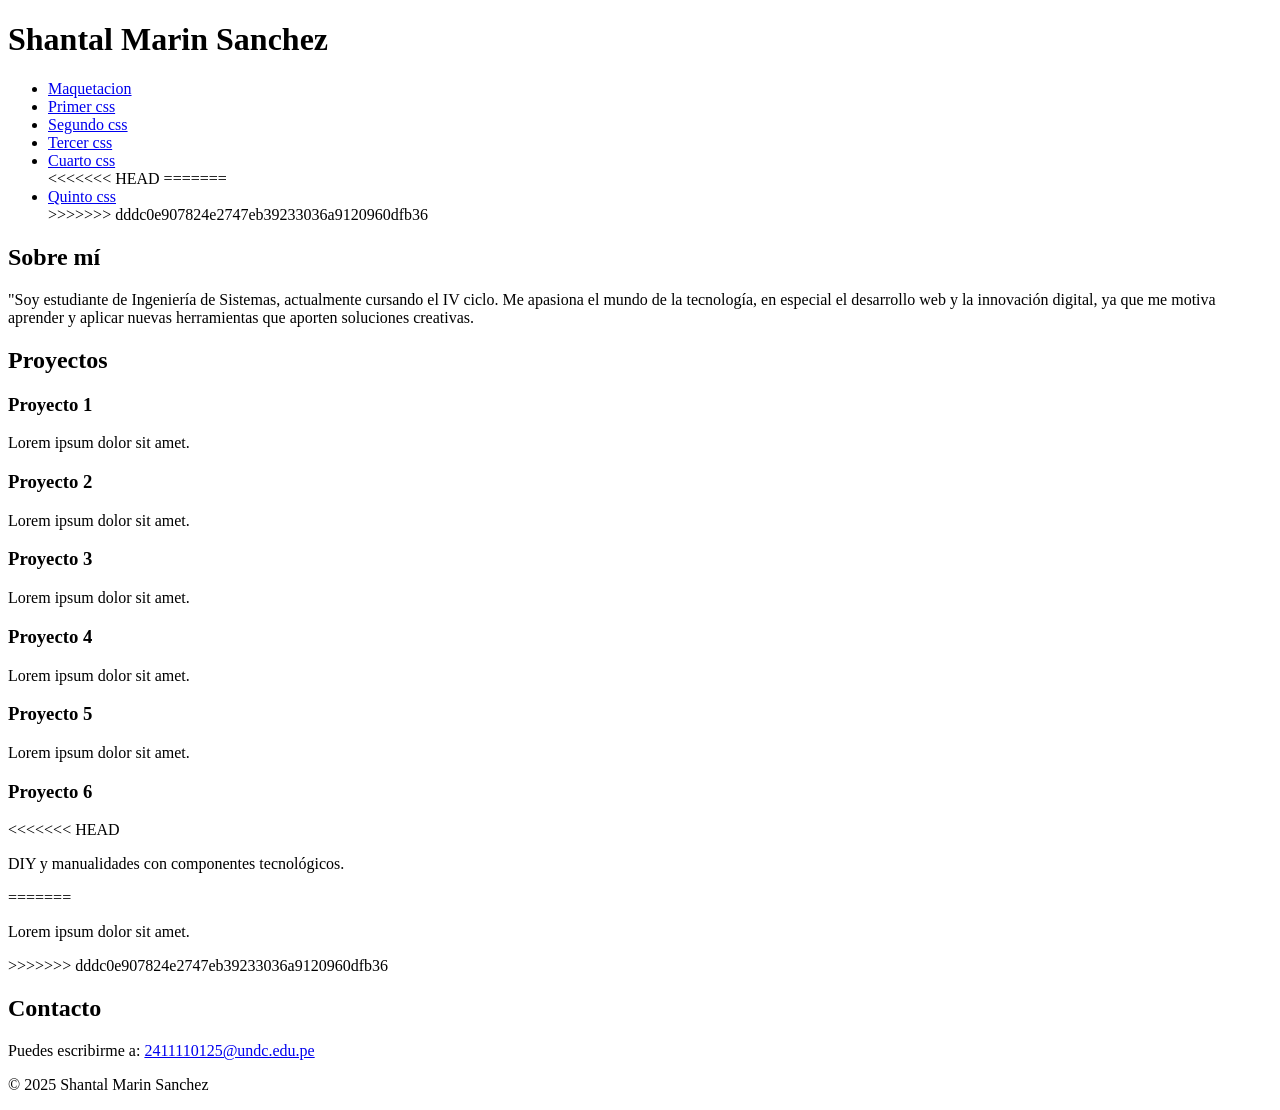
<file: index.html>
<!DOCTYPE html>
<html lang="en">
<head>
    <meta charset="UTF-8">
    <meta name="viewport" content="width=device-width, initial-scale=1.0">
    <title>Document</title>
</head>
<body>
    <header>
        <h1>Shantal Marin Sanchez</h1>
            <nav>
                <ul>
                    <li><a href="index.html">Maquetacion</a></li>
                    <li><a href="Pag1.html">Primer css</a></li>
                    <li><a href="Pag2.html">Segundo css </a></li>
                    <li><a href="Pag3.html">Tercer css</a></li>
                    <li><a href="Pag4.html">Cuarto css</a></li>
<<<<<<< HEAD
=======
                    <li><a href="Pag5.html">Quinto css</a></li>
>>>>>>> dddc0e907824e2747eb39233036a9120960dfb36
                </ul>
            </nav>
    </header>

    <section id="sobre-mi">
        <h2>Sobre mí</h2>
            <p>"Soy estudiante de Ingeniería de Sistemas, actualmente cursando el IV ciclo. Me apasiona el mundo de la tecnología, en especial el desarrollo web y la innovación digital, ya que me motiva aprender y aplicar nuevas herramientas que aporten soluciones creativas.</p>
    </section>

    <section id="proyectos">
        <h2>Proyectos</h2>
            <article>
                <h3>Proyecto 1</h3>
                    <p>Lorem ipsum dolor sit amet.</p>
            </article>

            <article>
                <h3>Proyecto 2</h3>
                    <p>Lorem ipsum dolor sit amet.</p>
            </article>

            <article>
                <h3>Proyecto 3</h3>
                    <p>Lorem ipsum dolor sit amet.</p>
            </article>

            <article>
                <h3>Proyecto 4</h3>
                    <p>Lorem ipsum dolor sit amet.</p>
            </article>

            <article>
                <h3>Proyecto 5</h3>
                    <p>Lorem ipsum dolor sit amet.</p>
            </article>

            <article>
                <h3>Proyecto 6</h3>
<<<<<<< HEAD
                    <p>DIY y manualidades con componentes tecnológicos.</p>
=======
                    <p>Lorem ipsum dolor sit amet.</p>
>>>>>>> dddc0e907824e2747eb39233036a9120960dfb36
            </article>
    </section>

    <section id="contacto">
        <h2>Contacto</h2>
            <p>Puedes escribirme a: <a href="mailto:2411110125@undc.edu.pe">2411110125@undc.edu.pe</a></p>
    </section>
    
    <footer>
        <p>&copy; 2025 Shantal Marin Sanchez</p>
    </footer>

</body>
</html>
</file>
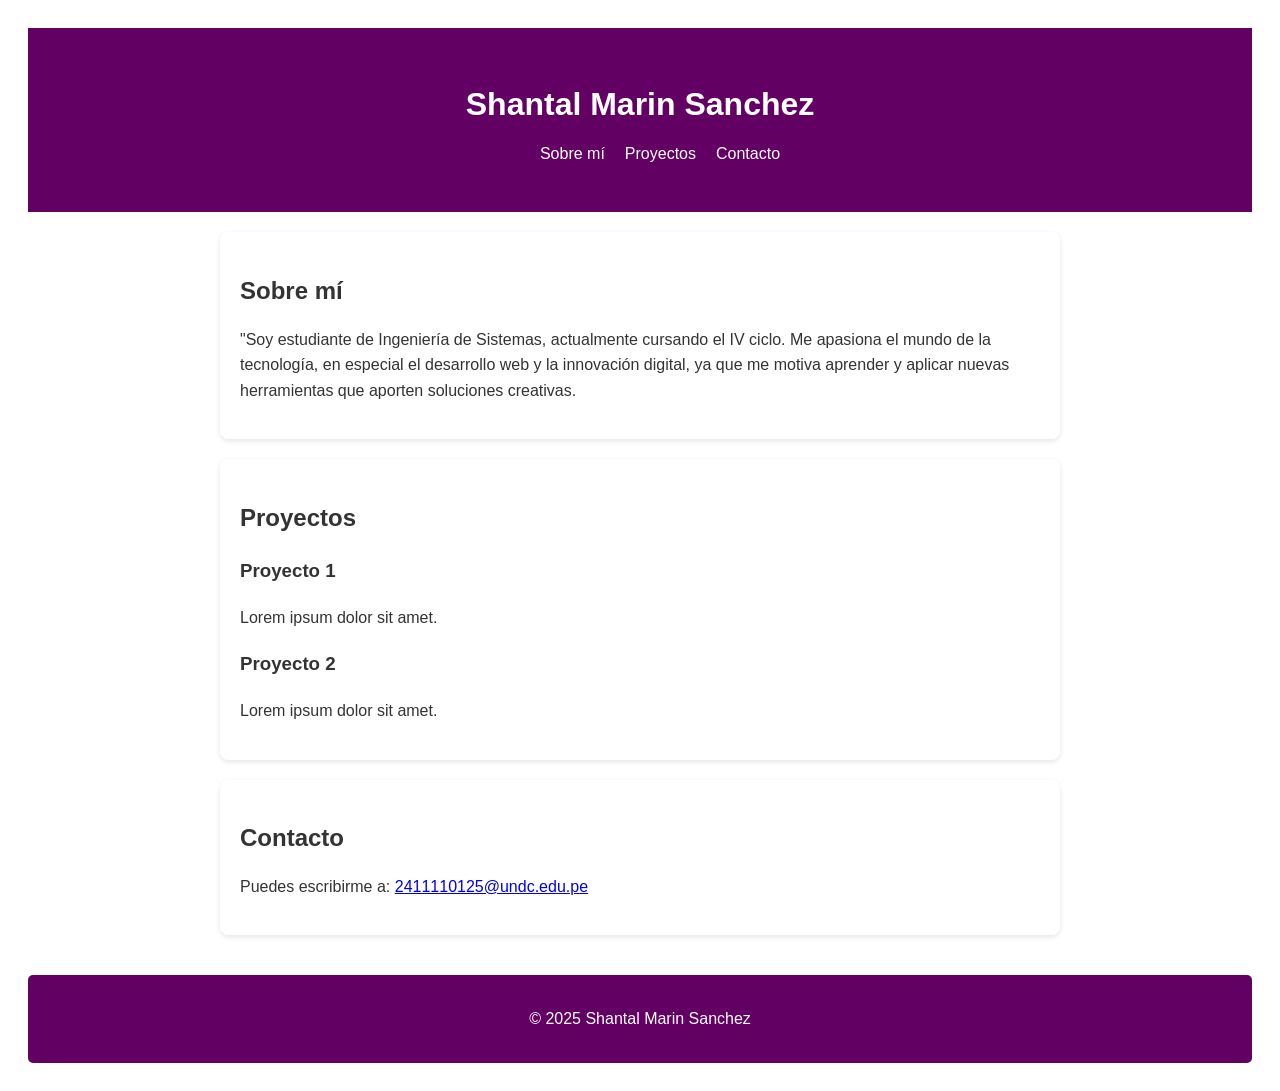
<file: HTML25/index.html>
<!DOCTYPE html>
<html lang="en">
<head>
    <meta charset="UTF-8">
    <meta name="viewport" content="width=device-width, initial-scale=1.0">
    <title>Document</title>
    <link rel="stylesheet" href="css.css">
</head>
<body>

    <header>
        <h1>Shantal Marin Sanchez</h1>
        <nav>
            <ul>
            <li><a href="sobre-mi">Sobre mí</a></li>
            <li><a href="proyectos">Proyectos</a></li>
            <li><a href="contacto">Contacto</a></li>
            </ul>
        </nav>
    </header>
    <section id="sobre-mi">
        <h2>Sobre mí</h2>
        <p>"Soy estudiante de Ingeniería de Sistemas, actualmente cursando el IV ciclo. Me apasiona el mundo de la tecnología, en especial el desarrollo web y la innovación digital, ya que me motiva aprender y aplicar nuevas herramientas que aporten soluciones creativas.</p>
    </section>
    <section id="proyectos">
        <h2>Proyectos</h2>
        <article>
            <h3>Proyecto 1</h3>
            <p>Lorem ipsum dolor sit amet.</p>
        </article>
        <article>
            <h3>Proyecto 2</h3>
            <p>Lorem ipsum dolor sit amet.</p>
        </article>
    </section>

    <section id="contacto">
        <h2>Contacto</h2>
        <p>Puedes escribirme a: <a href="mailto:2411110125@undc.edu.pe">2411110125@undc.edu.pe</a></p>
    </section>
    
    <footer>
        <p>&copy; 2025 Shantal Marin Sanchez</p>
    </footer>

</body>
</html>
</file>
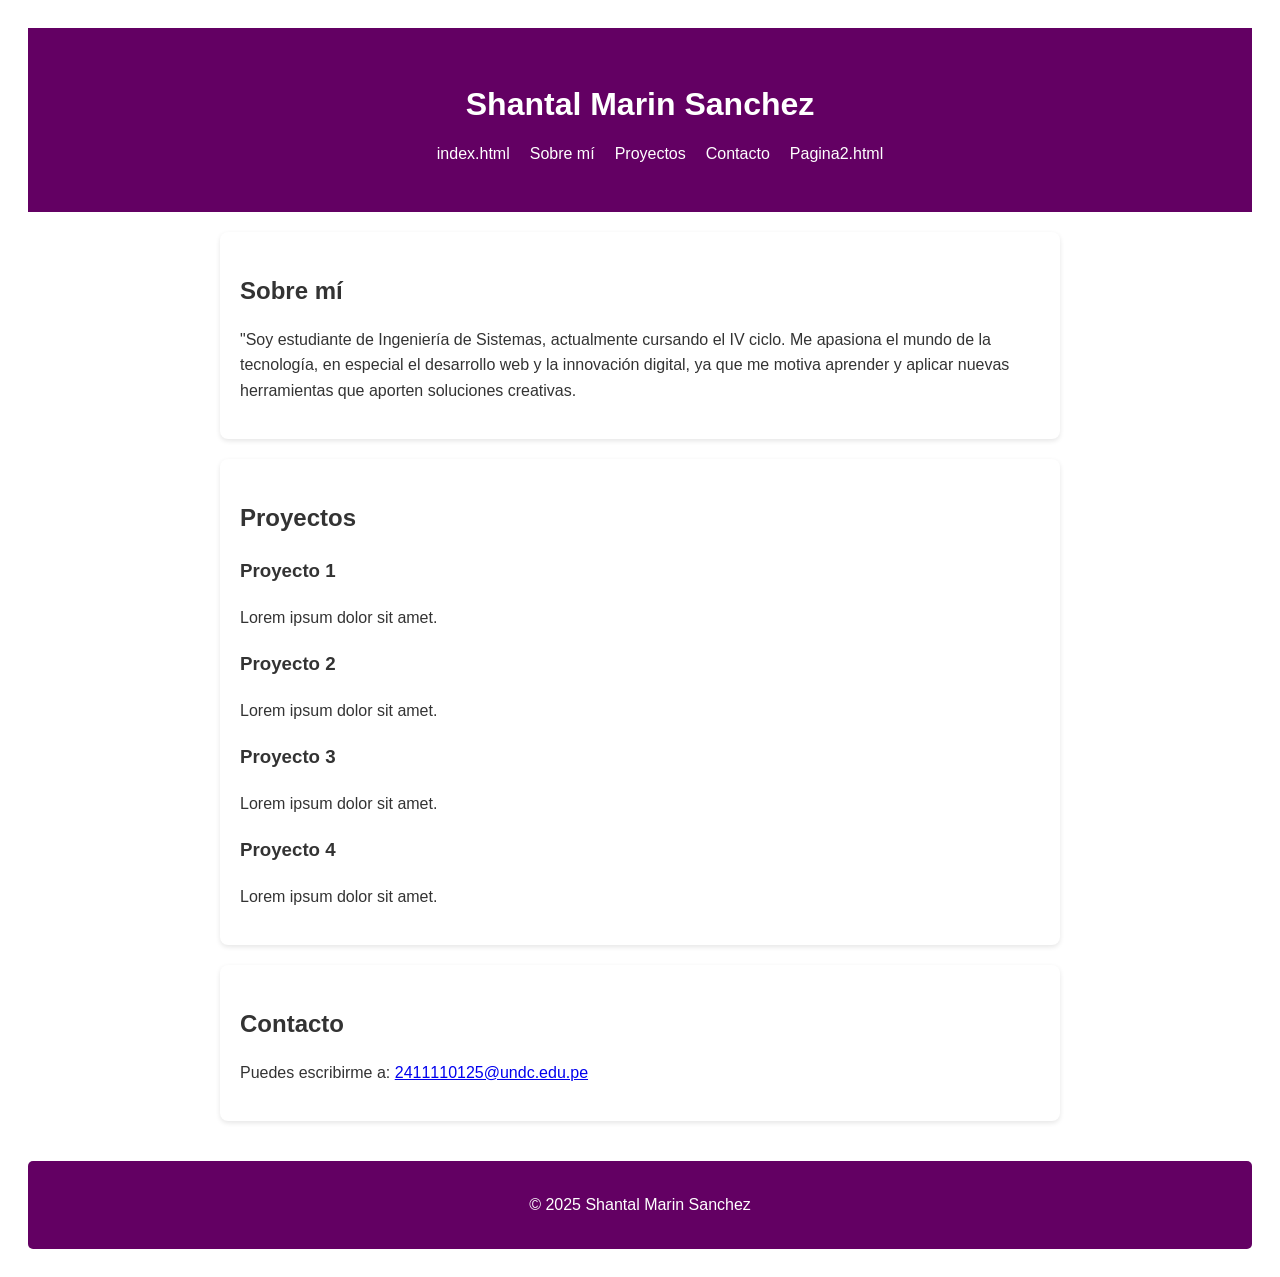
<file: maquetacion.html>
<!DOCTYPE html>
<html lang="en">
<head>
    <meta charset="UTF-8">
    <meta name="viewport" content="width=device-width, initial-scale=1.0">
    <title>Document</title>
    <link rel="stylesheet" href="estilos.css">
</head>
<body>
    <header>
        <h1>Shantal Marin Sanchez</h1>
            <nav>
                <ul>
                    <li><a href="index.html">index.html</a></li>
                    <li><a href="sobre-mi">Sobre mí</a></li>
                    <li><a href="proyectos">Proyectos</a></li>
                    <li><a href="contacto">Contacto</a></li>
                    <li><a href="Pagina2.html">Pagina2.html</a></li>
                </ul>
            </nav>
    </header>

    <section id="sobre-mi">
        <h2>Sobre mí</h2>
            <p>"Soy estudiante de Ingeniería de Sistemas, actualmente cursando el IV ciclo. Me apasiona el mundo de la tecnología, en especial el desarrollo web y la innovación digital, ya que me motiva aprender y aplicar nuevas herramientas que aporten soluciones creativas.</p>
    </section>

    <section id="proyectos">
        <h2>Proyectos</h2>
            <article>
                <h3>Proyecto 1</h3>
                    <p>Lorem ipsum dolor sit amet.</p>
            </article>

            <article>
                <h3>Proyecto 2</h3>
                    <p>Lorem ipsum dolor sit amet.</p>
            </article>

            <article>
                <h3>Proyecto 3</h3>
                    <p>Lorem ipsum dolor sit amet.</p>
            </article>

            <article>
                <h3>Proyecto 4</h3>
                    <p>Lorem ipsum dolor sit amet.</p>
            </article>
    </section>

    <section id="contacto">
        <h2>Contacto</h2>
            <p>Puedes escribirme a: <a href="mailto:2411110125@undc.edu.pe">2411110125@undc.edu.pe</a></p>
    </section>
    
    <footer>
        <p>&copy; 2025 Shantal Marin Sanchez</p>
    </footer>

</body>
</html>
</file>
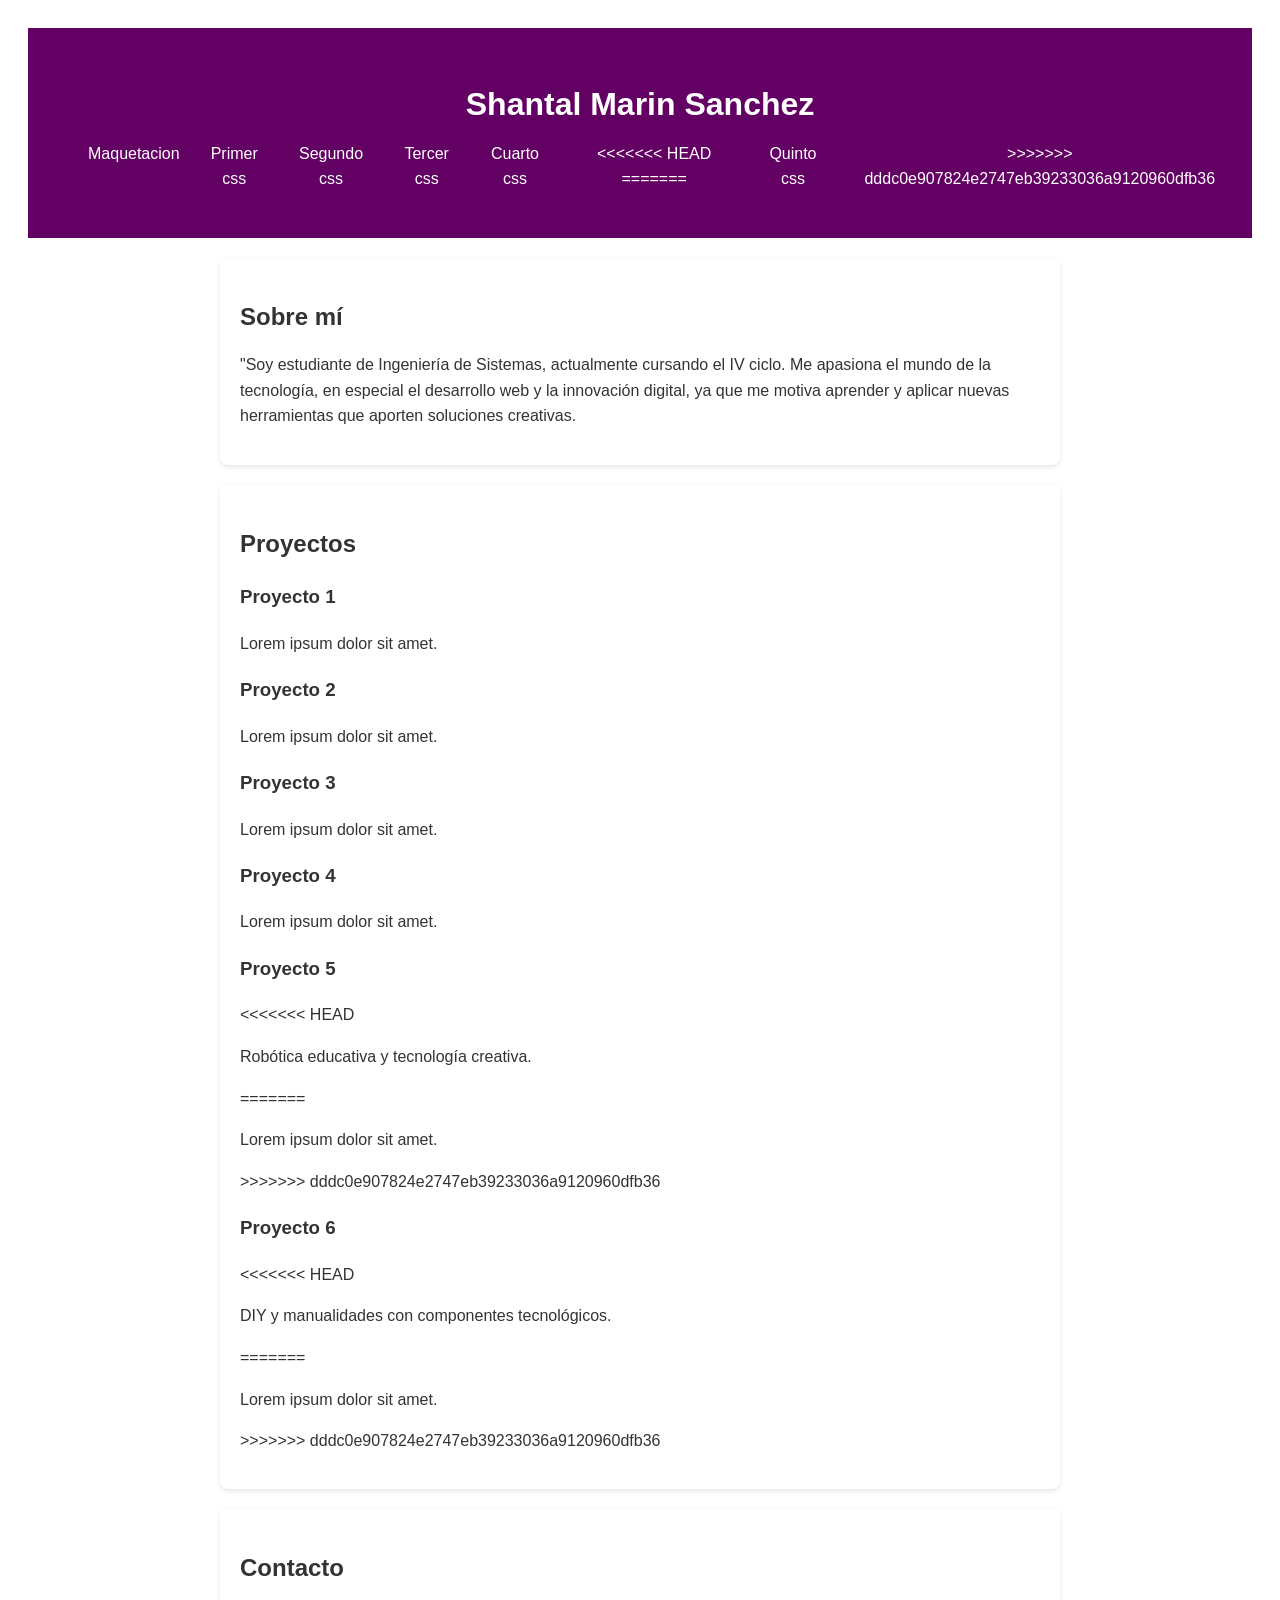
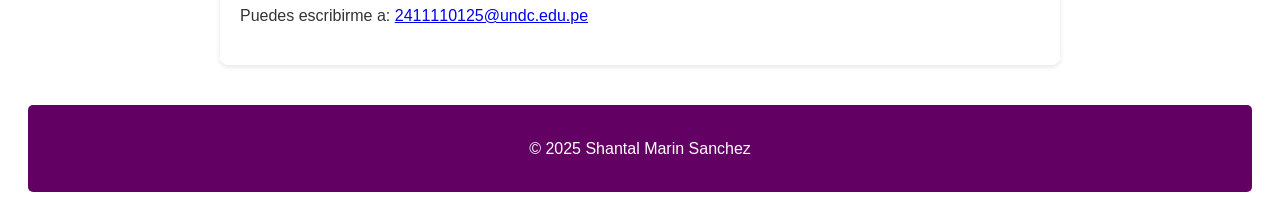
<file: pag1.html>
<!DOCTYPE html>
<html lang="en">
<head>
    <meta charset="UTF-8">
    <meta name="viewport" content="width=device-width, initial-scale=1.0">
    <title>Document</title>
    <link rel="stylesheet" href="estilos1.css">
</head>
<body>
    <header>
        <h1>Shantal Marin Sanchez</h1>
            <nav>
                <ul>
                    <li><a href="index.html">Maquetacion</a></li>
                    <li><a href="Pag1.html">Primer css</a></li>
                    <li><a href="Pag2.html">Segundo css </a></li>
                    <li><a href="Pag3.html">Tercer css</a></li>
                    <li><a href="Pag4.html">Cuarto css</a></li>
<<<<<<< HEAD
=======
                    <li><a href="Pag5.html">Quinto css</a></li>
>>>>>>> dddc0e907824e2747eb39233036a9120960dfb36
                </ul>
            </nav>
    </header>

    <section id="sobre-mi">
        <h2>Sobre mí</h2>
            <p>"Soy estudiante de Ingeniería de Sistemas, actualmente cursando el IV ciclo. Me apasiona el mundo de la tecnología, en especial el desarrollo web y la innovación digital, ya que me motiva aprender y aplicar nuevas herramientas que aporten soluciones creativas.</p>
    </section>

    <section id="proyectos">
        <h2>Proyectos</h2>
            <article>
                <h3>Proyecto 1</h3>
                    <p>Lorem ipsum dolor sit amet.</p>
            </article>

            <article>
                <h3>Proyecto 2</h3>
                    <p>Lorem ipsum dolor sit amet.</p>
            </article>

            <article>
                <h3>Proyecto 3</h3>
                    <p>Lorem ipsum dolor sit amet.</p>
            </article>

            <article>
                <h3>Proyecto 4</h3>
                    <p>Lorem ipsum dolor sit amet.</p>
            </article>

            <article>
                <h3>Proyecto 5</h3>
<<<<<<< HEAD
                    <p>Robótica educativa y tecnología creativa.</p>
=======
                    <p>Lorem ipsum dolor sit amet.</p>
>>>>>>> dddc0e907824e2747eb39233036a9120960dfb36
            </article>

            <article>
                <h3>Proyecto 6</h3>
<<<<<<< HEAD
                    <p>DIY y manualidades con componentes tecnológicos.</p>
=======
                    <p>Lorem ipsum dolor sit amet.</p>
>>>>>>> dddc0e907824e2747eb39233036a9120960dfb36
            </article>
    </section>

    <section id="contacto">
        <h2>Contacto</h2>
            <p>Puedes escribirme a: <a href="mailto:2411110125@undc.edu.pe">2411110125@undc.edu.pe</a></p>
    </section>
    
    <footer>
        <p>&copy; 2025 Shantal Marin Sanchez</p>
    </footer>

</body>
</html>
</file>
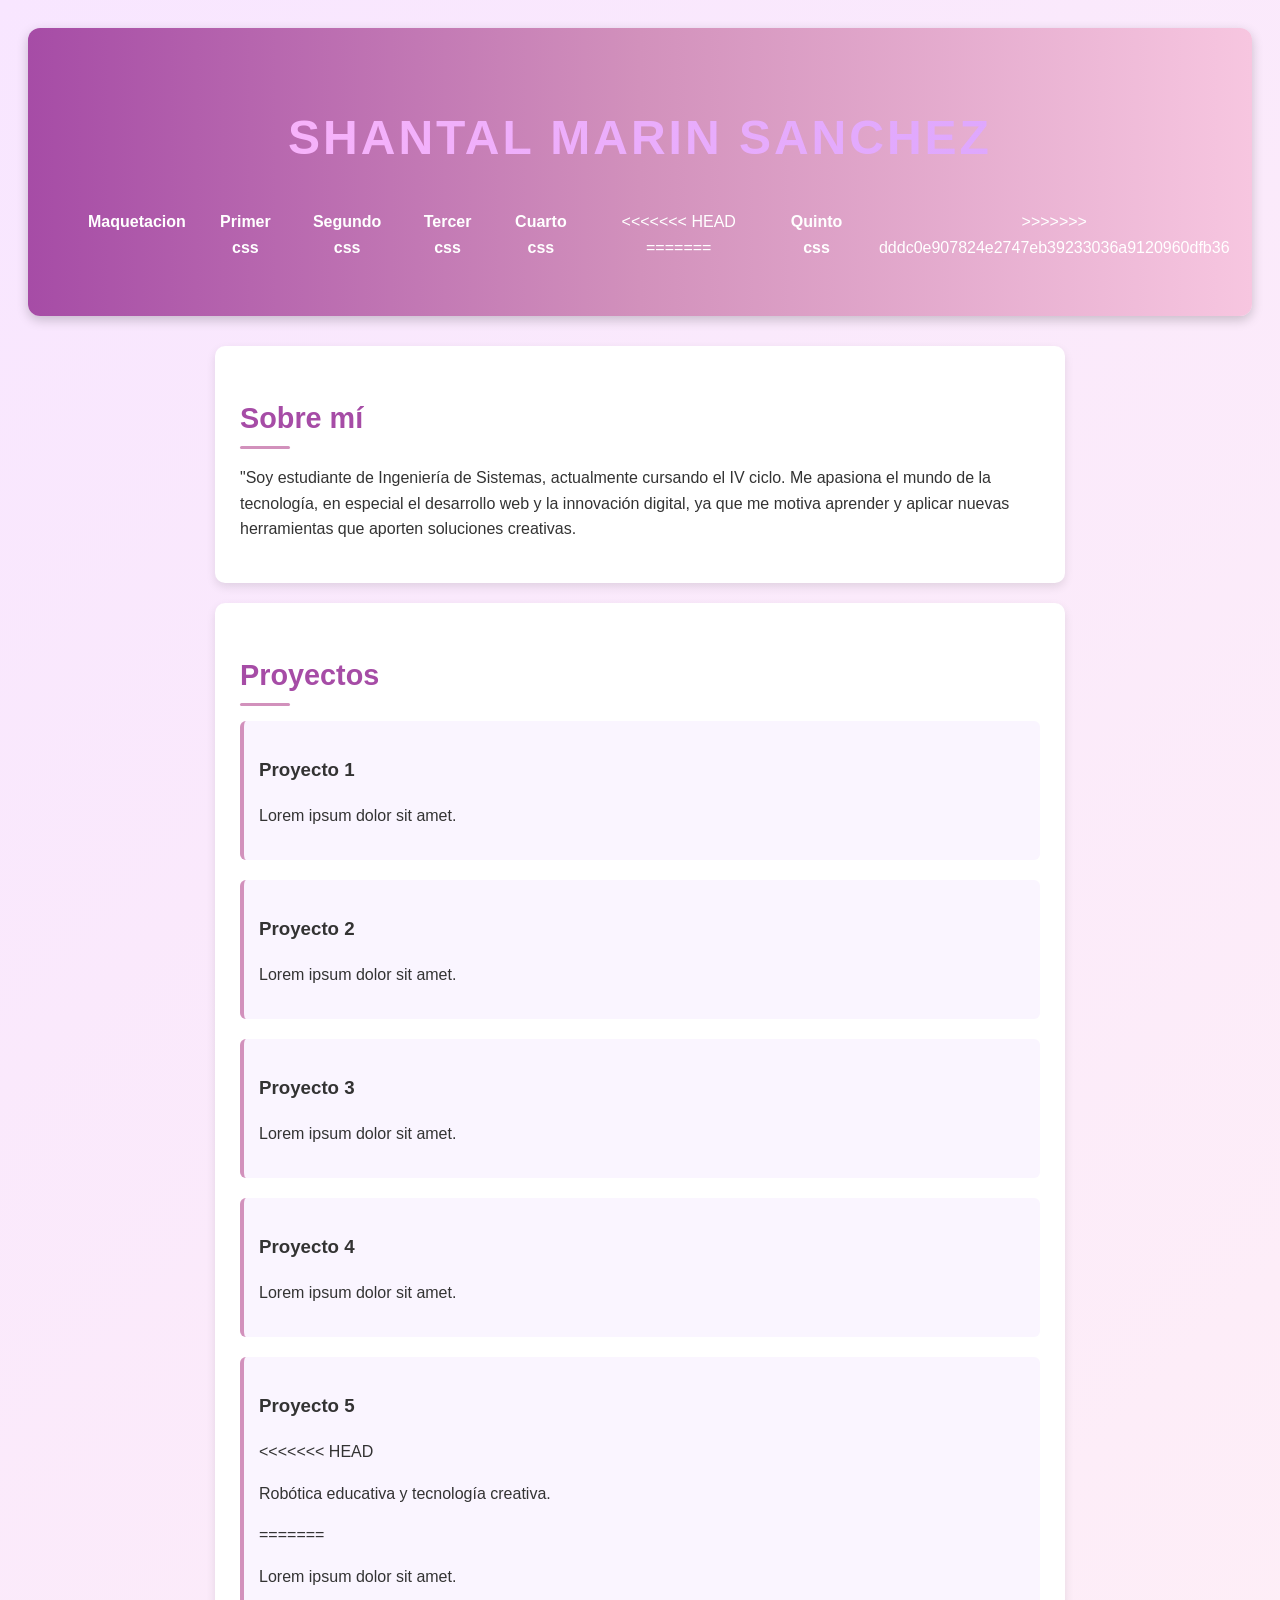
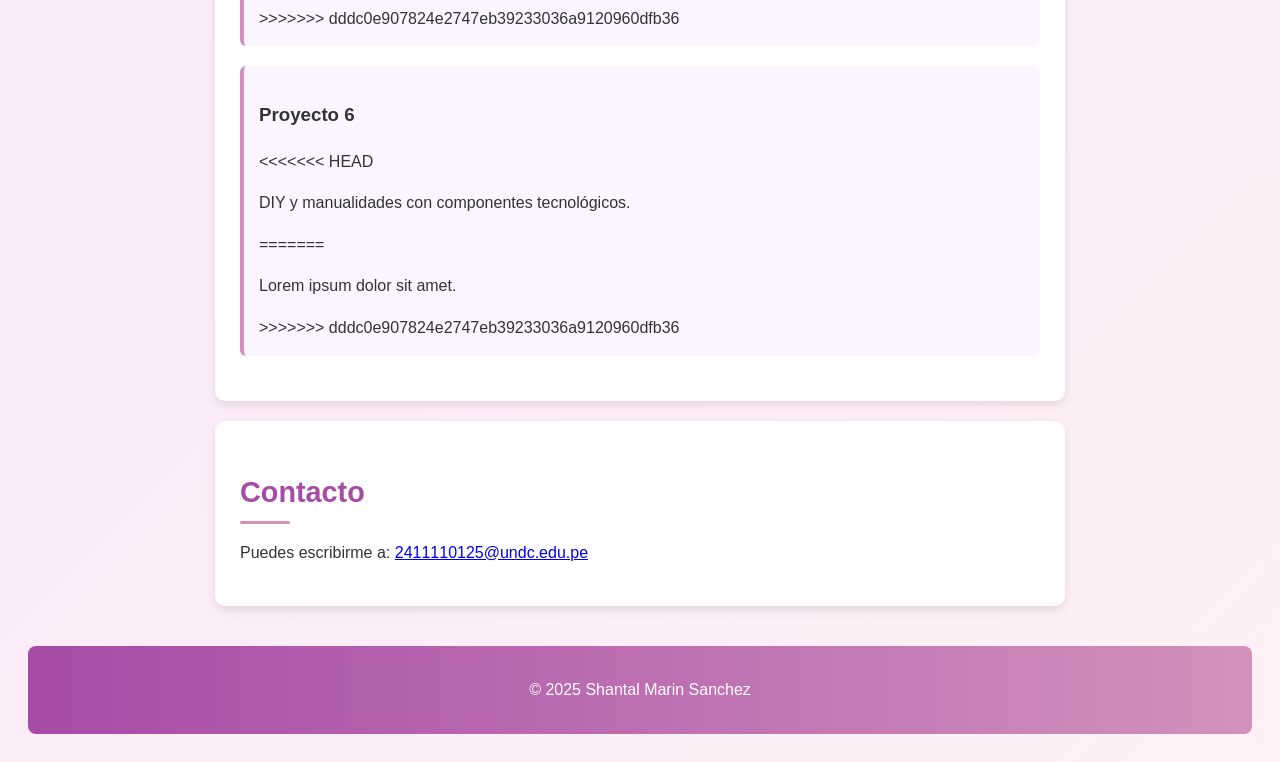
<file: pag2.html>
<!DOCTYPE html>
<html lang="en">
<head>
    <meta charset="UTF-8">
    <meta name="viewport" content="width=device-width, initial-scale=1.0">
    <title>Document</title>
    <link rel="stylesheet" href="estilos2.css">
</head>
<body>
    <header>
        <h1>Shantal Marin Sanchez</h1>
            <nav>
                <ul>
                    <li><a href="index.html">Maquetacion</a></li>
                    <li><a href="Pag1.html">Primer css</a></li>
                    <li><a href="Pag2.html">Segundo css </a></li>
                    <li><a href="Pag3.html">Tercer css</a></li>
                    <li><a href="Pag4.html">Cuarto css</a></li>
<<<<<<< HEAD
=======
                    <li><a href="Pag5.html">Quinto css</a></li>
>>>>>>> dddc0e907824e2747eb39233036a9120960dfb36
                </ul>
            </nav>
    </header>

    <section id="sobre-mi">
        <h2>Sobre mí</h2>
            <p>"Soy estudiante de Ingeniería de Sistemas, actualmente cursando el IV ciclo. Me apasiona el mundo de la tecnología, en especial el desarrollo web y la innovación digital, ya que me motiva aprender y aplicar nuevas herramientas que aporten soluciones creativas.</p>
    </section>

    <section id="proyectos">
        <h2>Proyectos</h2>
            <article>
                <h3>Proyecto 1</h3>
                    <p>Lorem ipsum dolor sit amet.</p>
            </article>

            <article>
                <h3>Proyecto 2</h3>
                    <p>Lorem ipsum dolor sit amet.</p>
            </article>

            <article>
                <h3>Proyecto 3</h3>
                    <p>Lorem ipsum dolor sit amet.</p>
            </article>

            <article>
                <h3>Proyecto 4</h3>
                    <p>Lorem ipsum dolor sit amet.</p>
            </article>

            <article>
                <h3>Proyecto 5</h3>
<<<<<<< HEAD
                    <p>Robótica educativa y tecnología creativa.</p>
=======
                    <p>Lorem ipsum dolor sit amet.</p>
>>>>>>> dddc0e907824e2747eb39233036a9120960dfb36
            </article>

            <article>
                <h3>Proyecto 6</h3>
<<<<<<< HEAD
                    <p>DIY y manualidades con componentes tecnológicos.</p>
=======
                    <p>Lorem ipsum dolor sit amet.</p>
>>>>>>> dddc0e907824e2747eb39233036a9120960dfb36
            </article>
    </section>

    <section id="contacto">
        <h2>Contacto</h2>
            <p>Puedes escribirme a: <a href="mailto:2411110125@undc.edu.pe">2411110125@undc.edu.pe</a></p>
    </section>
    
    <footer>
        <p>&copy; 2025 Shantal Marin Sanchez</p>
    </footer>

</body>
</html>
</file>
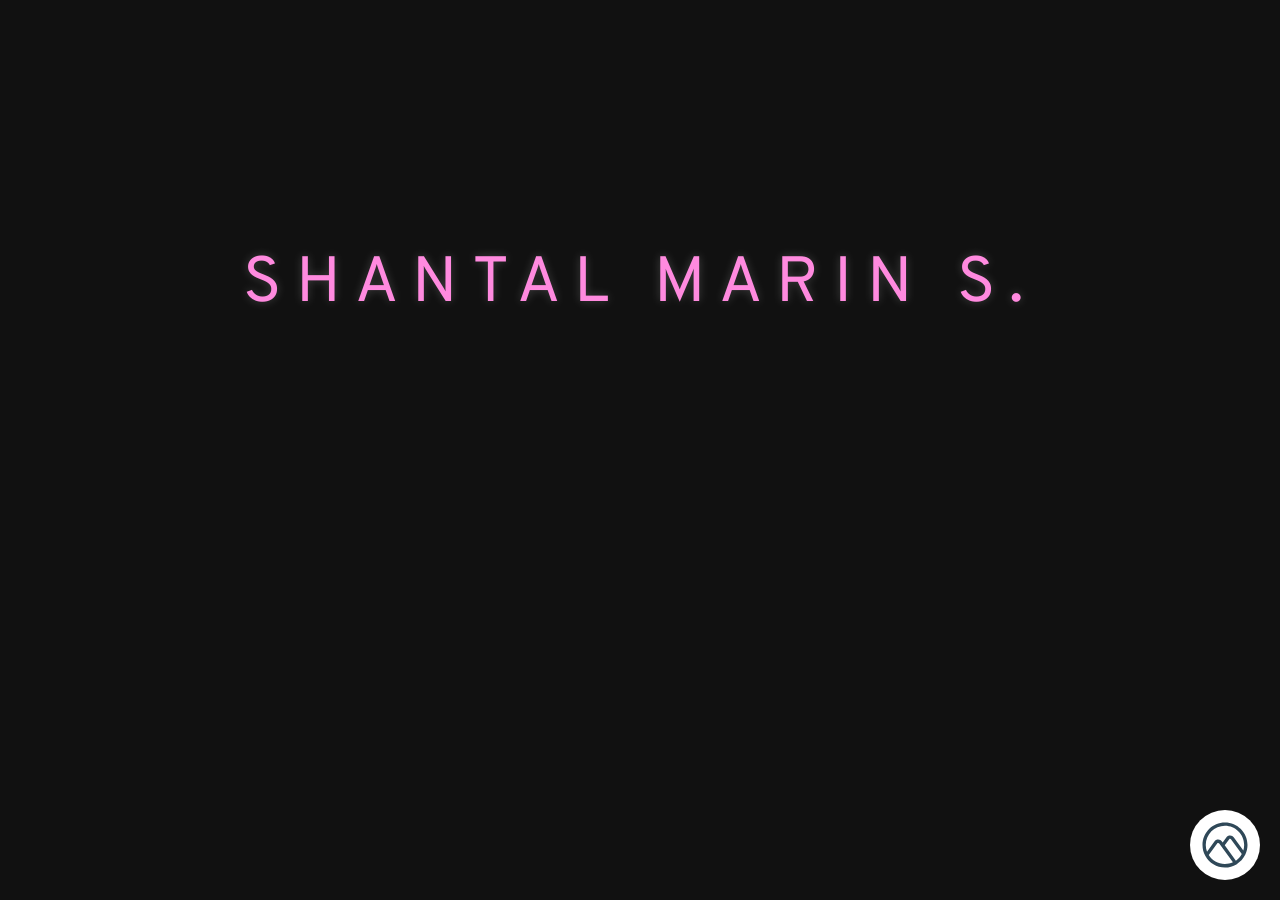
<file: pag5.html>
<!DOCTYPE html>
<html lang="es">
<head>
<meta charset="UTF-8">
<meta name="viewport" content="width=device-width, initial-scale=1.0">
<title>Proyectos Interactivos</title>
<link rel="stylesheet" href="estilos5.css">
</head>
<body>

<!-- HEADER CON EFECTO EN EL NOMBRE -->
<header>
    <div id="focus-container" class="container">
        <div class="hover">
            <div class="tri-1">
                <div class="bit-top"></div>
                <div class="bit-top-left"></div>
            </div>
            <div class="tri-2">
                <div class="bit-top-right"></div>
                <div class="bit-top-right-2"></div>
            </div>
            <div class="tri-3">
                <div class="bit-bottom-left"></div>
                <div class="bit-bottom-left-2"></div>
            </div>
            <div class="tri-4">
                <div class="bit-bottom-right"></div>
                <div class="bit-bottom-right-2"></div>
            </div>
        </div>
        <p class="blur">SHANTAL MARIN S.</p>
        <p class="focus">SHANTAL MARIN S.</p>
    </div>

    <!-- Branding externo -->
    <a class="branding" href="https://cameronfitzwilliam.com/" target="_blank">
        <svg width="46" height="46" viewBox="0 0 46 46" fill="none" xmlns="http://www.w3.org/2000/svg">
            <path d="M43.1942 32.8554C43.1942 32.781 43.1942 32.781 43.1942 32.8554C43.2686 32.781 43.2686 32.7066 43.2686 32.7066C43.2686 32.6322 43.343 32.6322 43.343 32.5578C44.6818 29.657 45.5 26.4587 45.5 23.0372C45.5 10.5413 35.3843 0.5 22.9628 0.5C10.5413 0.5 0.5 10.5413 0.5 22.9628C0.5 26.8306 1.46694 30.5496 3.25207 33.7479C3.25207 33.8223 3.32645 33.8967 3.40083 33.9711C7.19421 40.814 14.5579 45.5 22.9628 45.5C27.1281 45.5 31.0702 44.3843 34.4174 42.376C38.2107 40.0702 41.2603 36.7975 43.1942 32.8554ZM22.9628 3.84711C33.5248 3.84711 42.1529 12.4752 42.1529 23.0372C42.1529 24.9711 41.8554 26.8306 41.3347 28.5413L31.8884 15.376C30.9959 14.186 29.657 13.4422 28.095 13.4422C26.6074 13.4422 25.1942 14.1116 24.3017 15.376L20.657 20.4339L19.9876 19.4669C19.095 18.2769 17.7562 17.5331 16.1942 17.5331C14.7066 17.5331 13.2934 18.2025 12.4008 19.4669L5.03719 29.7314C4.21901 27.6488 3.77273 25.343 3.77273 22.9628C3.84711 12.4008 12.4008 3.84711 22.9628 3.84711ZM6.74793 33.0785L15.1529 21.4752C15.376 21.1033 15.7479 20.9545 16.1942 20.9545C16.6405 20.9545 17.0124 21.1777 17.2355 21.4752L30.9215 40.3678C28.4669 41.4835 25.7893 42.0785 22.9628 42.0785C16.1198 42.1529 10.095 38.5083 6.74793 33.0785ZM33.8967 38.7314L22.7397 23.3347L27.0537 17.3843C27.2769 17.0124 27.7231 16.8636 28.095 16.8636C28.4669 16.8636 28.9132 17.0868 29.1364 17.3843L39.7727 32.1116C38.3595 34.7149 36.3512 37.0207 33.8967 38.7314Z" fill="#2F4858"/>
        </svg>
    </a>
</header>

<!-- JS del efecto -->
<script src="complemento5.js"></script>
</body>
</html>
</file>
<file: HTML25/css.css>
{
  margin: 0;
  padding: 0;
  box-sizing: border-box;
}

/* Body general */
body {
  font-family: Arial, sans-serif;
  line-height: 1.6;
  background-color: #ffffff;
  color: #333;
  padding: 20px;
}

/* Header */
header {
  background-color: #630063;
  color: #fff;
  padding: 30px 20px;
  text-align: center;
}

header h1 {
  margin-bottom: 10px;
}

/* Menú de navegación */
nav ul {
  list-style: none;
  display: flex;
  justify-content: center;
  gap: 20px;
  margin-top: 10px;
}

nav a {
  color: #fff;
  text-decoration: none;
}

nav a:hover {
  color: #1abc9c;
  text-decoration: underline;
}

/* Secciones */
section {
  background: #fff;
  margin: 20px auto;
  padding: 20px;
  max-width: 800px;
  border-radius: 8px;
  box-shadow: 0 2px 5px rgba(0,0,0,0.1);
}

section h2 {
  margin-bottom: 10px;
}

/* Artículos dentro de proyectos */
article {
  margin-bottom: 15px;
}

/* Footer */
footer {
  text-align: center;
  padding: 15px;
  background-color: #630063;
  color: #fff;
  margin-top: 40px;
  border-radius: 5px;
}
</file>
<file: estilos.css>
{
  margin: 0;
  padding: 0;
  box-sizing: border-box;
}

body {
  font-family: Arial, sans-serif;
  line-height: 1.6;
  background-color: #ffffff;
  color: #333;
  padding: 20px;
}

header {
  background-color: #630063;
  color: #fff;
  padding: 30px 20px;
  text-align: center;
}

header h1 {
  margin-bottom: 10px;
}

nav ul {
  list-style: none;
  display: flex;
  justify-content: center;
  gap: 20px;
  margin-top: 10px;
}

nav a {
  color: #fff;
  text-decoration: none;
}

nav a:hover {
  color: #1abc9c;
  text-decoration: underline;
}

section {
  background: #fff;
  margin: 20px auto;
  padding: 20px;
  max-width: 800px;
  border-radius: 8px;
  box-shadow: 0 2px 5px rgba(0,0,0,0.1);
}

section h2 {
  margin-bottom: 10px;
}

article {
  margin-bottom: 15px;
}

footer {
  text-align: center;
  padding: 15px;
  background-color: #630063;
  color: #fff;
  margin-top: 40px;
  border-radius: 5px;
}
</file>
<file: estilos1.css>
{
  margin: 0;
  padding: 0;
  box-sizing: border-box;
}

body {
  font-family: Arial, sans-serif;
  line-height: 1.6;
  background-color: #ffffff;
  color: #333;
  padding: 20px;
}

header {
  background-color: #630063;
  color: #fff;
  padding: 30px 20px;
  text-align: center;
}

header h1 {
  margin-bottom: 10px;
}

nav ul {
  list-style: none;
  display: flex;
  justify-content: center;
  gap: 20px;
  margin-top: 10px;
}

nav a {
  color: #fff;
  text-decoration: none;
}

nav a:hover {
  color: #1abc9c;
  text-decoration: underline;
}

section {
  background: #fff;
  margin: 20px auto;
  padding: 20px;
  max-width: 800px;
  border-radius: 8px;
  box-shadow: 0 2px 5px rgba(0,0,0,0.1);
}

section h2 {
  margin-bottom: 10px;
}

article {
  margin-bottom: 15px;
}

footer {
  text-align: center;
  padding: 15px;
  background-color: #630063;
  color: #fff;
  margin-top: 40px;
  border-radius: 5px;
}
</file>
<file: estilos2.css>
{
  margin: 0;
  padding: 0;
  box-sizing: border-box;
}

body {
  font-family: 'Poppins', sans-serif;
  line-height: 1.6;
  background: linear-gradient(135deg, #f8e6ff, #fff0f5);
  color: #333;
  padding: 20px;
}

header {
  background: linear-gradient(90deg, #a64ca6, #d291bc, #f7c6e0);
  color: #fff;
  padding: 40px 20px;
  text-align: center;
  border-radius: 12px;
  box-shadow: 0 4px 12px rgba(0,0,0,0.2);
  margin-bottom: 30px;
  position: relative;
  overflow: hidden;
}

header h1 {
  font-size: 3rem;
  font-weight: 800;
  text-transform: uppercase;
  letter-spacing: 3px;
  background: linear-gradient(90deg, #ffb6f9, #d6a4ff, #ffb6f9);
  background-size: 200% auto;
  -webkit-background-clip: text;
  -webkit-text-fill-color: transparent;
  animation: shine 4s linear infinite;
}

@keyframes shine {
  to {
    background-position: 200% center;
  }
}

nav ul {
  list-style: none;
  display: flex;
  justify-content: center;
  gap: 25px;
  margin-top: 20px;
}

nav a {
  color: #fff;
  font-weight: 600;
  text-decoration: none;
  position: relative;
  transition: 0.3s;
}

nav a::after {
  content: "";
  position: absolute;
  width: 0%;
  height: 2px;
  left: 0;
  bottom: -5px;
  background: #fff;
  transition: 0.3s;
}

nav a:hover::after {
  width: 100%;
}

nav a:hover {
  color: #ffd6ff;
}

section {
  background: #fff;
  margin: 20px auto;
  padding: 25px;
  max-width: 800px;
  border-radius: 10px;
  box-shadow: 0 4px 10px rgba(0,0,0,0.1);
  animation: fadeIn 1.5s ease;
}

section h2 {
  margin-bottom: 15px;
  color: #a64ca6;
  font-size: 1.8rem;
  position: relative;
}

section h2::after {
  content: "";
  display: block;
  width: 50px;
  height: 3px;
  background: #d291bc;
  margin-top: 5px;
  border-radius: 3px;
}

@keyframes fadeIn {
  from { opacity: 0; transform: translateY(20px); }
  to   { opacity: 1; transform: translateY(0); }
}

article {
  margin-bottom: 20px;
  padding: 15px;
  border-left: 4px solid #d291bc;
  background: #faf5ff;
  border-radius: 6px;
}

footer {
  text-align: center;
  padding: 15px;
  background: linear-gradient(90deg, #a64ca6, #d291bc);
  color: #fff;
  margin-top: 40px;
  border-radius: 8px;
}
</file>
<file: estilos5.css>
@import url('https://fonts.googleapis.com/css?family=Overpass');

body {
    margin: 0;
    padding: 0;
    font-family: 'Quicksand', sans-serif;
    background: #111;
    color: #fff;
    cursor: none;
}

/* Contenedor del efecto */
.container {
    position: relative;
    width: 100%;
    height: 80vh;
    padding-top: 20vh;
    text-align: center;
    overflow: visible;
}

/* Texto blur y focus */
.blur, .focus {
    position: absolute;
    width: 100%;
    font-family: 'Overpass', sans-serif;
    font-size: 64px;
    letter-spacing: 15px;
    text-align: center;
    pointer-events: none;
}

.blur {
    color: rgba(255,255,255,0.2);
    filter: blur(5px);
    z-index: 1;
}

.focus {
    color: #ff8adf;
    filter: blur(0);
    z-index: 2;
}

/* Hover y bits */
.hover {
    position: absolute;
    width: 70px;
    height: 70px;
    pointer-events: none;
    z-index: 3;
}

/* Bits triangulares */
.bit-top, .bit-top-left, .bit-top-right, .bit-top-right-2,
.bit-bottom-left, .bit-bottom-left-2, .bit-bottom-right, .bit-bottom-right-2 {
    position: absolute;
    background: #ff8adf;
}

/* Ajuste de capas laterales para efecto */
.left-side, .right-side {
    position: absolute;
    width: 100%;
    height: 100%;
    background: rgba(0,0,0,0.4); /* semitransparente */
    z-index: 0;
    pointer-events: none;
    mix-blend-mode: lighten; /* permite ver el título */
}

/* Branding */
.branding {
    position: fixed;
    bottom: 20px;
    right: 20px;
    background: #fff;
    padding: 12px;
    border-radius: 56px;
    line-height: 0;
    z-index: 5;
}
</file>
